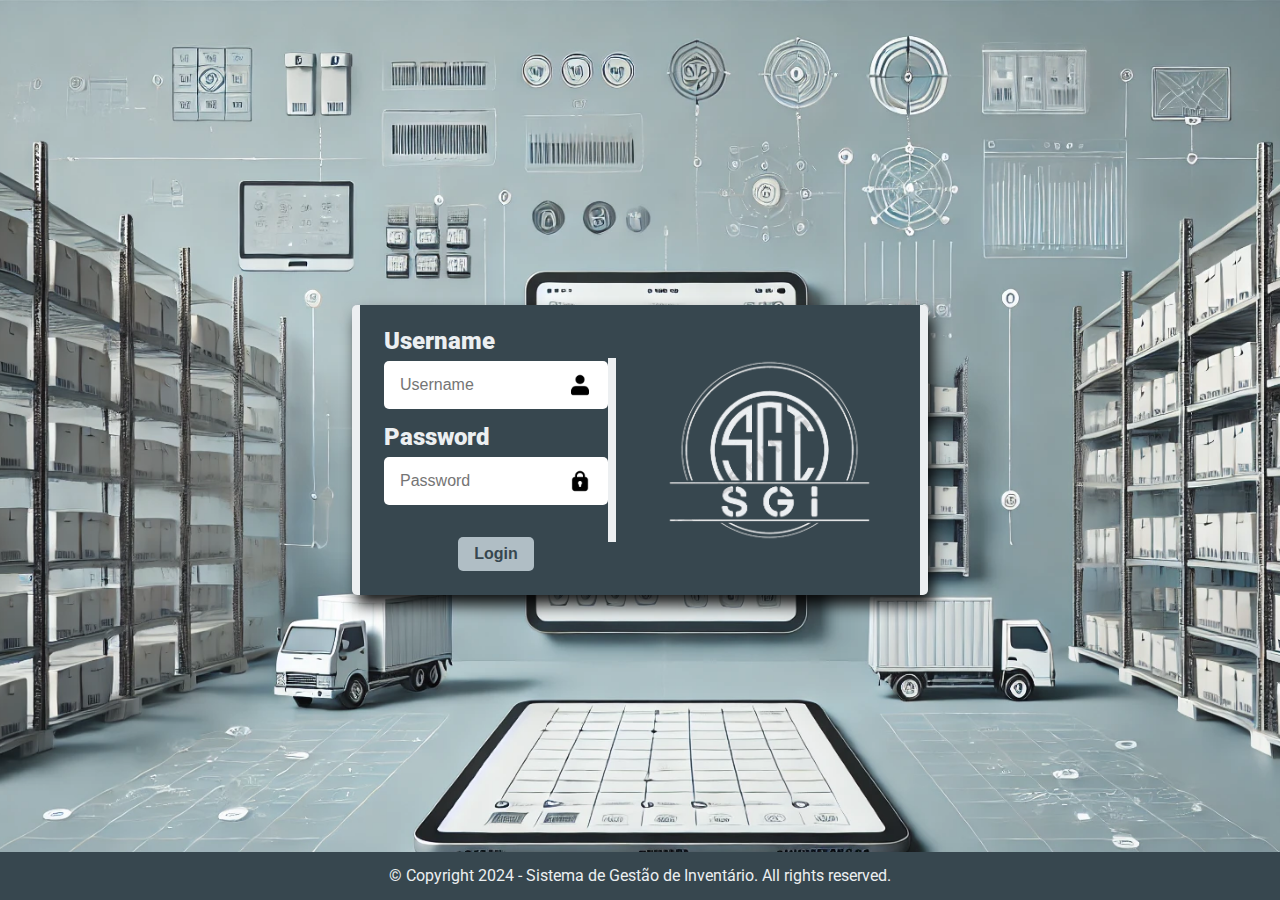
<file: index.html>
<!DOCTYPE html>
<html lang="pt-BR">
<head>
    <meta charset="UTF-8">
    <meta name="viewport" content="width=device-width, initial-scale=1.0">
    <link rel="stylesheet" href="./style/style.css">
    <link rel="stylesheet" href="./style/main.css">
    <link rel="stylesheet" href="./style/footer.css">
    <link rel="shortcut icon" href="./img/Logo - SGI.png" type="image/x-icon">
    <title>SGI</title>
</head>
<body>
    <main class="conteudo">
        <form class="formulario_login" id="loginForm">
            <div class="formulario_1">
                <div class="login_password">
                    <h6 class="username_password">Username</h6>
                    <input class="inpunt_login_password user" type="text" id="username" placeholder="Username" required>
                </div>
                <div class="login_password">
                    <h6 class="username_password">Password</h6>
                    <input class="inpunt_login_password senha" type="password" id="password" placeholder="Password" required>
                </div>
                <button class="botao_form" id="login" type="submit">Login</button>
            </div>
            <img class="logo" src="./img/Logo - SGI.png" alt="Logo SGI">
        </form>       
    </main>

    <footer class="rodape">
        <h1 class="rodape_titulo">© Copyright 2024 - Sistema de Gestão de Inventário. All rights reserved.</h1>
    </footer>
    <script src="./js/login.js"></script>
</body>
</html>
</file>
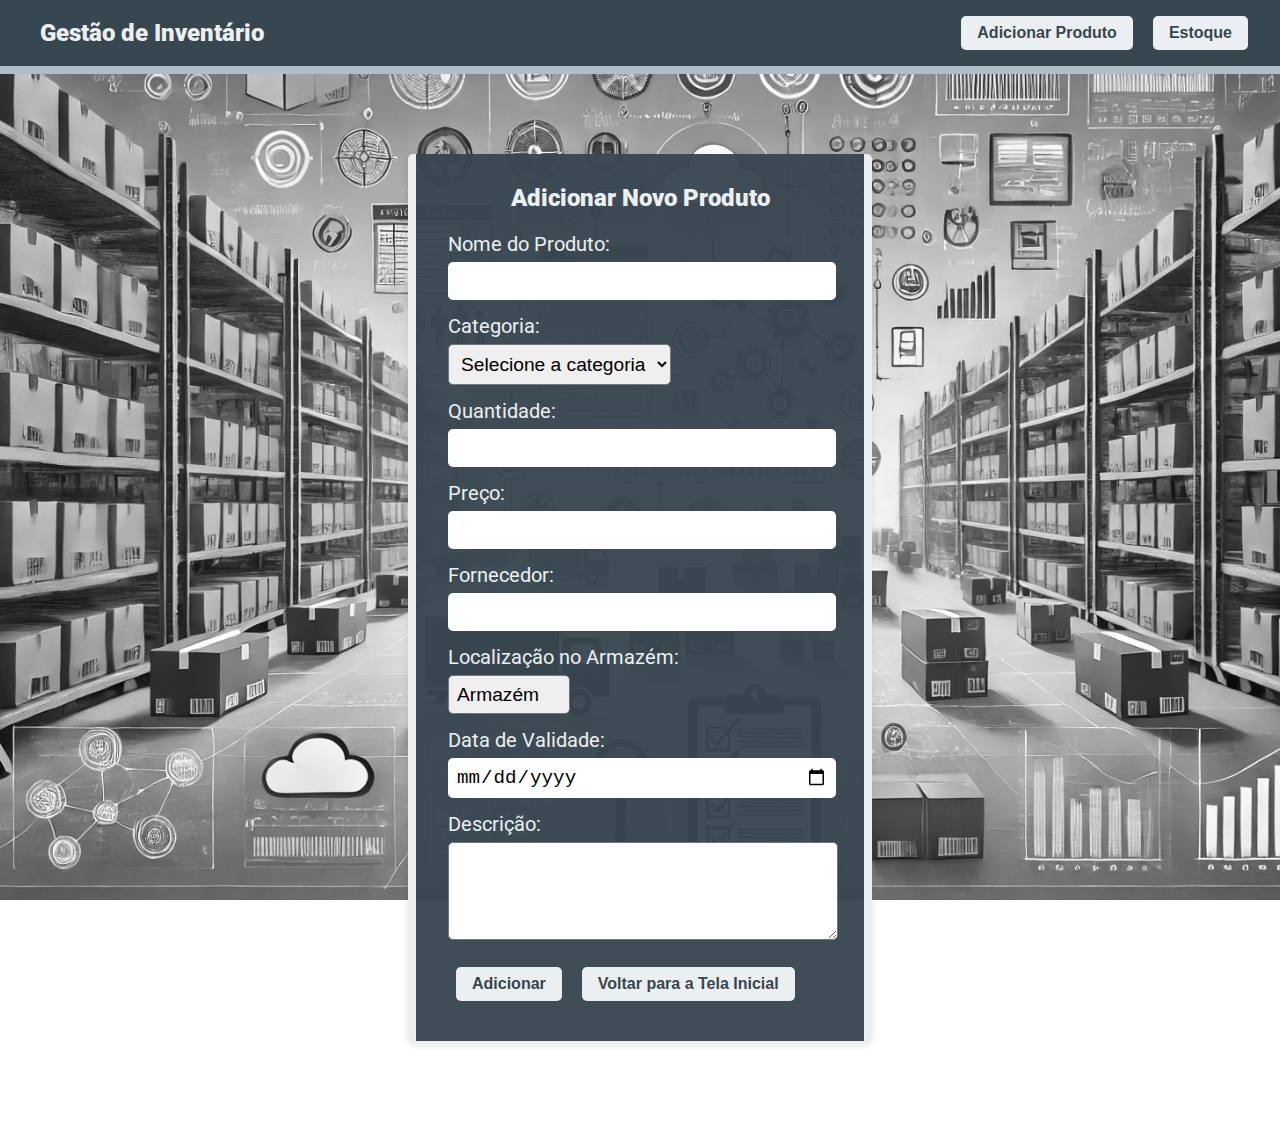
<file: adicionarProduto.html>
<!DOCTYPE html>
<html lang="pt-br">

<head>
    <meta charset="UTF-8">
    <meta name="viewport" content="width=device-width, initial-scale=1.0">
    <title>SGI</title>
    <link rel="shortcut icon" href="./img/Logo - SGI.png" type="image/x-icon">
    <link rel="stylesheet" href="./style/headerTela.css">
    <link rel="stylesheet" href="./style/mainTela.css">
    <link rel="stylesheet" href="./style/mainAddProdutoEstoque.css">
    <link rel="stylesheet" href="./style/style.css">
</head>

<body class="tela_Principal">
    <header class="cabecario_telaprincipal">
        <h1 class="cabecario_telaprincipal_titulo">Gestão de Inventário</h1>
        <div class="grupo_de_botao">
            <button id="adicionar_produto">Adicionar Produto</button>
            <button id="inventario">Estoque</button>
        </div>
    </header>

    <main>
        <section id="add_produto">
            <div class="formulario_secao" >
                <h2 class="formulario_secao_titulo">Adicionar Novo Produto</h2>
                <form id="formulario_produtos">
                    <div class="formacao_grupo">
                        <label for="nome_produto">Nome do Produto:</label>
                        <input type="text" id="nome_produto" name="nome_produto" required>
                    </div>
                    <div class="formacao_grupo">
                        <label for="categorio_produto">Categoria:</label>
                        <select id="categorio_produto" name="categorio_produto" required>
                            <option value="" disabled selected>Selecione a categoria</option>
                            <option value="Eletrônicos">Eletrônicos</option>
                            <option value="Máquinas">Máquinas</option>
                            <option value="Ferramentas">Ferramentas</option>
                            <option value="Materiais">Materiais</option>
                        </select>
                    </div>
                    <div class="formacao_grupo">
                        <label for="quantidade_produto">Quantidade:</label>
                        <input type="number" id="quantidade_produto" name="quantidade_produto" required>
                    </div>
                    <div class="formacao_grupo">
                        <label for="preco_produto">Preço:</label>
                        <input type="text" id="preco_produto" name="preco_produto" required>
                    </div>
                    <div class="formacao_grupo">
                        <label for="fornecedor">Fornecedor:</label>
                        <input type="text" id="fornecedor" name="fornecedor">
                    </div>
                    <div class="formacao_grupo">
                        <label for="local_produto">Localização no Armazém:</label>
                        <select id="local_produto" name="local_produto" required>
                            <option value="">Armazém</option>
                            <option value="E-Safe">E-Safe</option>
                            <option value="HandyStore">HandyStore</option>
                            <option value="EquipStore">EquipStore</option>
                            <option value="MaterialHub">MaterialHub</option>
                        </select>
                    </div>
                    <div class="formacao_grupo">
                        <label for="expiracao_produto">Data de Validade:</label>
                        <input type="date" id="expiracao_produto" name="expiracao_produto">
                    </div>
                    <div class="formacao_grupo">
                        <label for="discricao_produto">Descrição:</label>
                        <textarea id="discricao_produto" name="discricao_produto" rows="4"></textarea>
                    </div>
                    <button type="submit">Adicionar</button>
                    <button type="button" id="botao_voltar">Voltar para a Tela Inicial</button>
                </form>
            </div>
        </section>
    </main>
    <script src="./js/mudarDeTela.js"></script>
    <script src="./js/addProduto.js"></script>
</body>
</html>
</file>
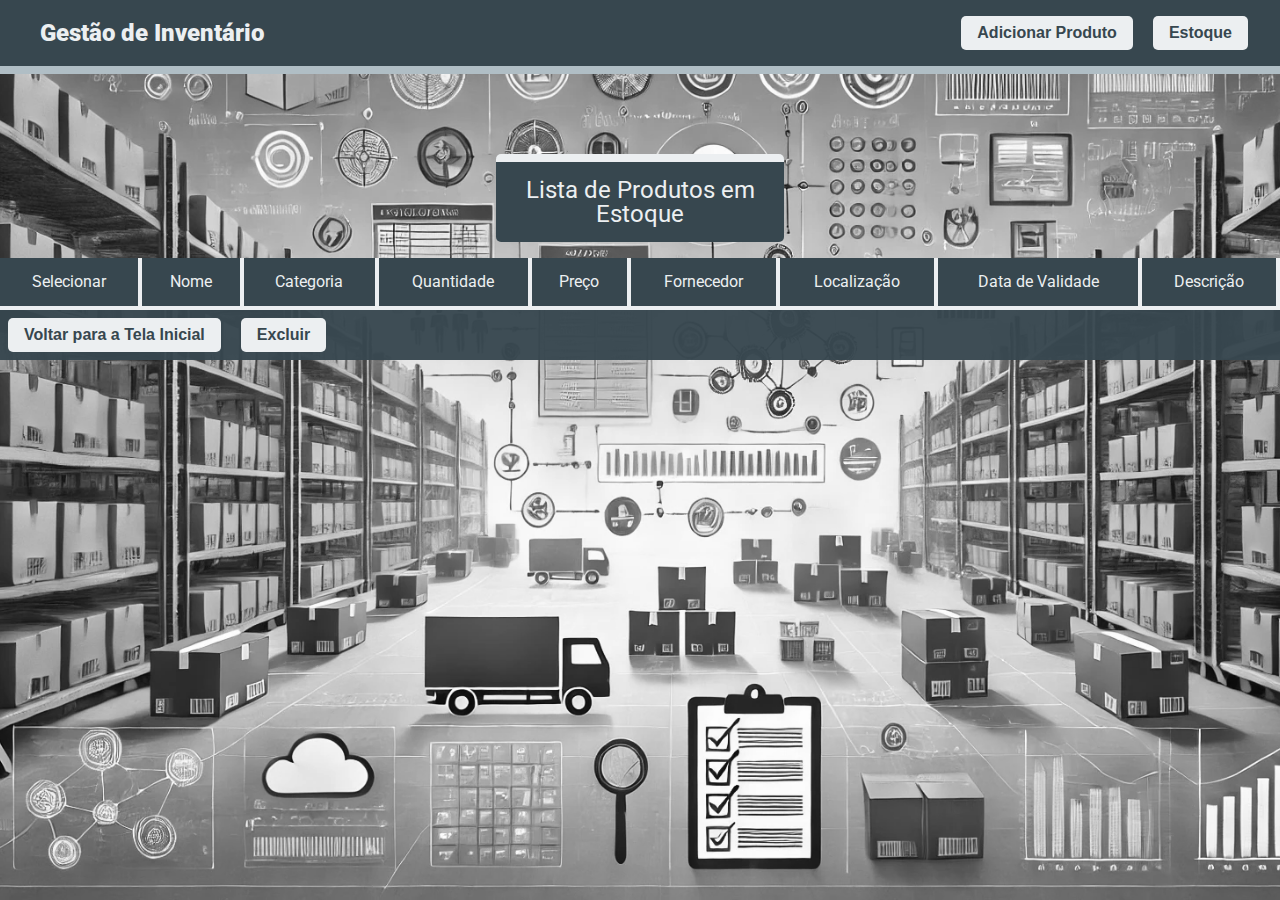
<file: estoque.html>
<!DOCTYPE html>
<html lang="pt-br">

<head>
    <meta charset="UTF-8">
    <meta name="viewport" content="width=device-width, initial-scale=1.0">
    <title>SGI</title>
    <link rel="shortcut icon" href="./img/Logo - SGI.png" type="image/x-icon">
    <link rel="stylesheet" href="./style/headerTela.css">
    <link rel="stylesheet" href="./style/mainTela.css">
    <link rel="stylesheet" href="./style/mainAddProdutoEstoque.css">
    <link rel="stylesheet" href="./style/style.css">
</head>

<body class="tela_Principal">
    <header class="cabecario_telaprincipal">
        <h1 class="cabecario_telaprincipal_titulo">Gestão de Inventário</h1>
        <div class="grupo_de_botao">
            <button id="adicionar_produto">Adicionar Produto</button>
            <button id="inventario">Estoque</button>
        </div>
    </header>
    
    <main>
        <section id="secao_inventario" class="secao_inventario">
            <h2 class="secao_inventario_titulo">Lista de Produtos em Estoque</h2>
            <table id="tabela_inventario">
                <thead>
                    <tr>
                        <th>Selecionar</th>
                        <th>Nome</th>
                        <th>Categoria</th>
                        <th>Quantidade</th>
                        <th>Preço</th>
                        <th>Fornecedor</th>
                        <th>Localização</th>
                        <th>Data de Validade</th>
                        <th>Descrição</th>
                    </tr>
                </thead>
                <tbody>
                    <!-- Os produtos serão adicionados aqui via JavaScript -->
                </tbody>
            </table>
            <div class="teste">
                <button type="button" id="botao_voltar">Voltar para a Tela Inicial</button>
                <button type="button" id="botao_excluir">Excluir</button>
            </div>
        </section>
    </main>
    <script src="./js/mudarDeTela.js"></script>
    <script src="./js/estoque.js"></script>
</body>
</html>
</file>
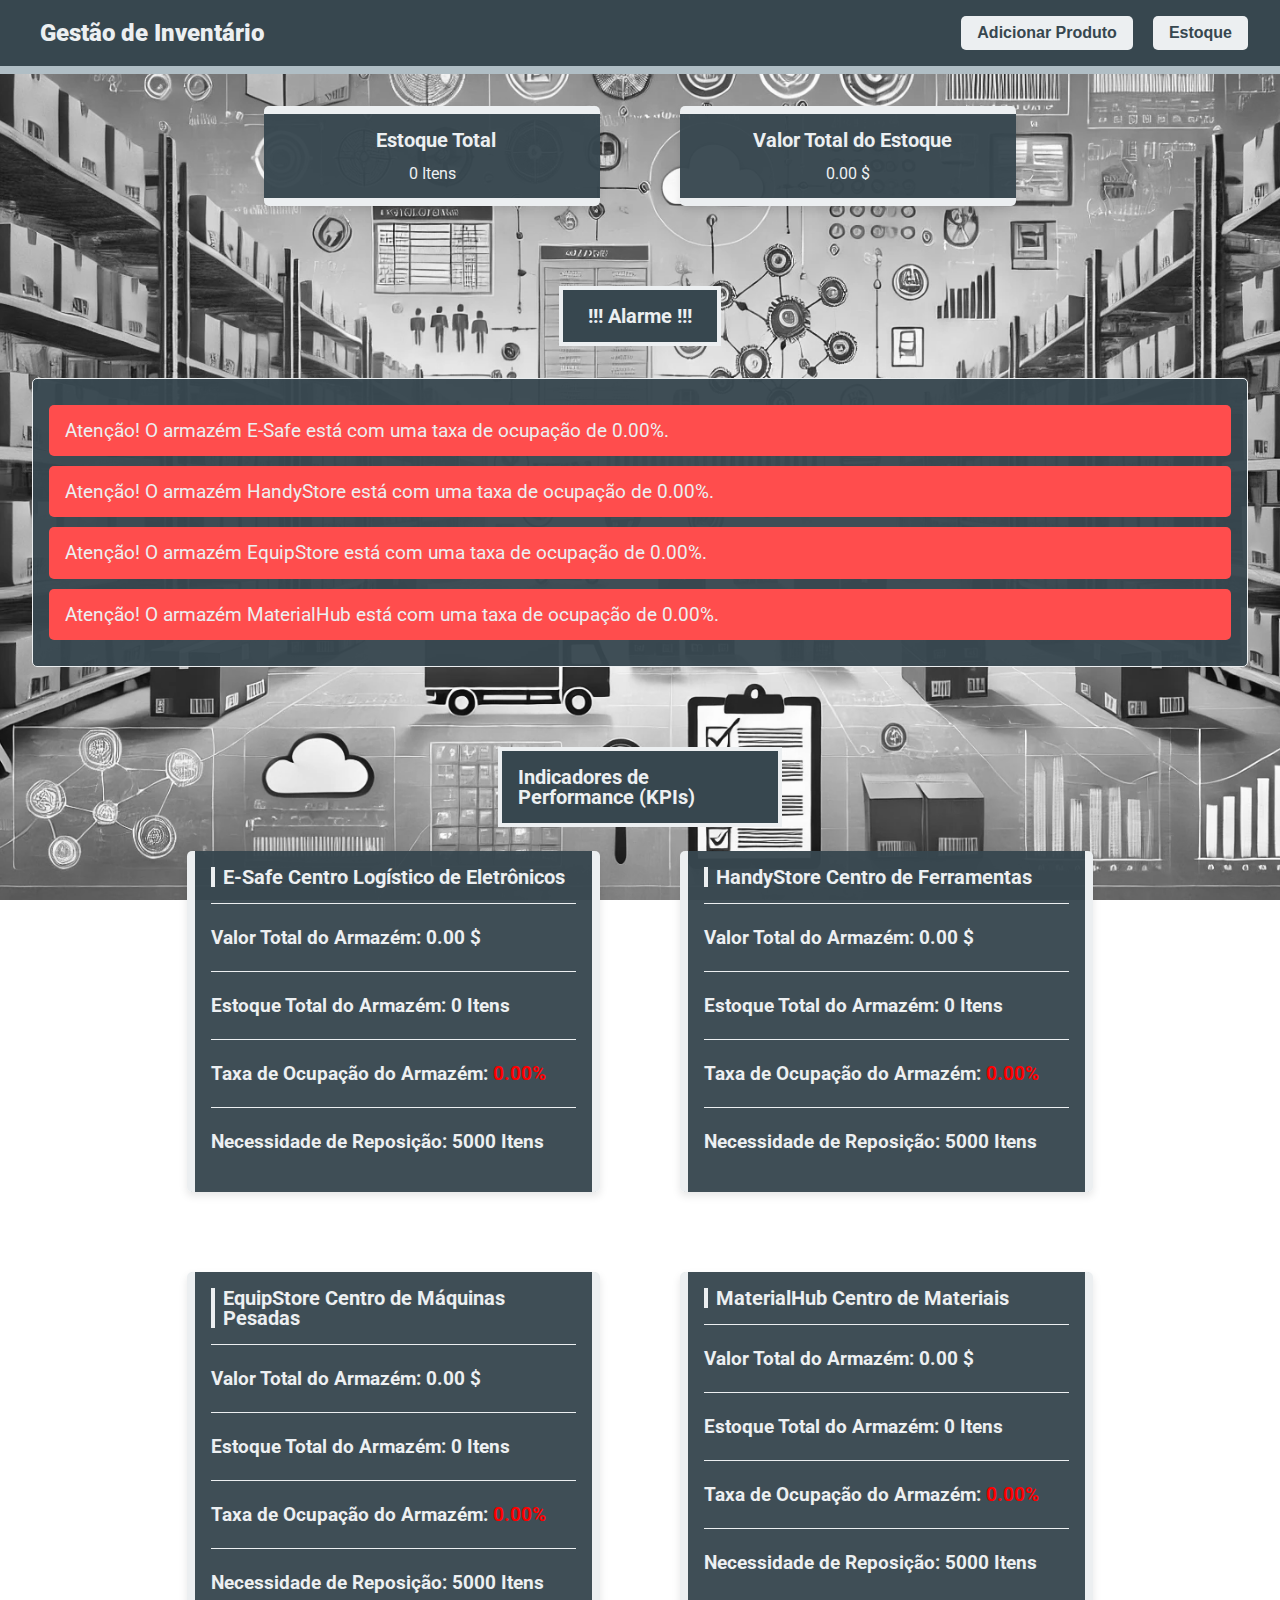
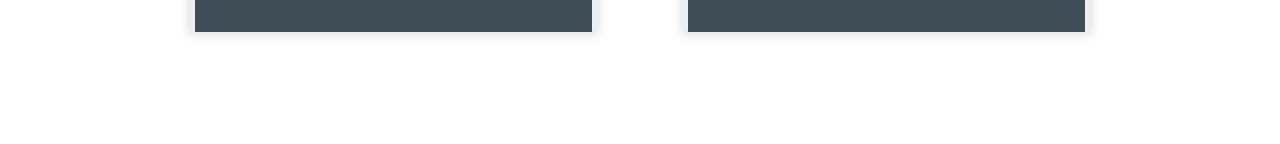
<file: telaPrincipal.html>
<!DOCTYPE html>
<html lang="pt-br">

<head>
    <meta charset="UTF-8">
    <meta name="viewport" content="width=device-width, initial-scale=1.0">
    <title>SGI</title>
    <link rel="shortcut icon" href="./img/Logo - SGI.png" type="image/x-icon">
    <link rel="stylesheet" href="./style/headerTela.css">
    <link rel="stylesheet" href="./style/mainTela.css">
    <link rel="stylesheet" href="./style/mainAddProdutoEstoque.css">
    <link rel="stylesheet" href="./style/style.css">
</head>

<body class="tela_Principal">
    <header class="cabecario_telaprincipal">
        <h1 class="cabecario_telaprincipal_titulo">Gestão de Inventário</h1>
        <div class="grupo_de_botao">
            <button id="adicionar_produto">Adicionar Produto</button>
            <button id="inventario">Estoque</button>
        </div>
    </header>

    <main id="conteudo_telaprincipal">
        <section class="sumario">
            <div class="cartao">
                <h3 class="titulo_cartao">Estoque Total</h3>
                <p id="quantidade_do_estoque">0 Itens</p>
            </div>
            <div class="cartao">
                <h3 class="titulo_cartao">Valor Total do Estoque</h3>
                <p id="valor_total_estoque">0 $</p>
            </div>
        </section>
        <section>
            <h1 class="titulo_alarme">!!! Alarme !!!</h1>
            <div id="alarme" class="secao_alarme"></div>
        </section>

        <section class="kpi">
            <h2 class="kpi_t">Indicadores de Performance (KPIs)</h2>
            <div class="kpi_divisao">
                <div class="kpi_cartao">
                    <h3 class="kpi_titulo">E-Safe Centro Logístico de Eletrônicos</h3>
                    <div class="kpi_div">
                        <p id="valor_e_safe" class="estilo_kpi">Valor Total do Armazém: 0 $</p>
                        <p id="estoque_e_safe" class="estilo_kpi">Estoque Total do Armazém: 0 Itens</p>
                        <p id="taxa_ocupacao_e_safe" class="estilo_kpi">Taxa de Ocupação do Armazém: <span class="taxa_ocupacao_valor">0%</span></p>
                        <p id="reposicao_e_safe" class="estilo_kpi">Necessidade de Reposição: 0 Itens</p>
                    </div>
                </div>
                <div class="kpi_cartao">
                    <h3 class="kpi_titulo">HandyStore Centro de Ferramentas</h3>
                    <div class="kpi_div">
                        <p id="valor_handy_store" class="estilo_kpi">Valor Total do Armazém: 0 $</p>
                        <p id="estoque_handy_store" class="estilo_kpi">Estoque Total do Armazém: 0 Itens</p>
                        <p id="taxa_ocupacao_handy_store" class="estilo_kpi">Taxa de Ocupação do Armazém: <span class="taxa_ocupacao_valor">0%</span></p>
                        <p id="reposicao_handy_store" class="estilo_kpi">Necessidade de Reposição: 0 Itens</p>
                    </div>
                </div>
                <div class="kpi_cartao">
                    <h3 class="kpi_titulo">EquipStore Centro de Máquinas Pesadas</h3>
                    <div class="kpi_div">
                        <p id="valor_equip_store" class="estilo_kpi">Valor Total do Armazém: 0 $</p>
                        <p id="estoque_equip_store" class="estilo_kpi">Estoque Total do Armazém: 0 Itens</p>
                        <p id="taxa_ocupacao_equip_store" class="estilo_kpi">Taxa de Ocupação do Armazém: <span class="taxa_ocupacao_valor">0%</span></p>
                        <p id="reposicao_equip_store" class="estilo_kpi">Necessidade de Reposição: 0 Itens</p>
                    </div>
                </div>
                <div class="kpi_cartao">
                    <h3 class="kpi_titulo">MaterialHub Centro de Materiais</h3>
                    <div class="kpi_div">
                        <p id="valor_material_hub" class="estilo_kpi">Valor Total do Armazém: 0 $</p>
                        <p id="estoque_material_hub" class="estilo_kpi">Estoque Total do Armazém: 0 Itens</p>
                        <p id="taxa_ocupacao_material_hub" class="estilo_kpi">Taxa de Ocupação do Armazém: <span class="taxa_ocupacao_valor">0%</span></p>
                        <p id="reposicao_material_hub" class="estilo_kpi">Necessidade de Reposição: 0 Itens</p>
                    </div>
                </div>
            </div>
        </section>
    </main>
    <script src="./js/mudarDeTela.js"></script>
    <script src="./js/mainTela.js"></script>
</body>
</html>
</file>
<file: style/main.css>
.conteudo {
    display: flex;
    justify-content: center; 
    align-items: center;
    height: 100%;
}

.formulario_login {
    display: flex;
    justify-content: space-between;
    align-items: center;   
    background: var(--cor-cinza-escuro);
    padding: 1.5rem;
    width: 40%;
    border-radius: 5px;
    border-right: 0.5rem solid var(--cor-da-fonte);
    border-left: 0.5rem solid var(--cor-da-fonte);
    box-shadow: 5px 10px 15px rgba(0, 0, 0, 0.9);   
}

.formulario_1 {
    display: flex;
    flex-direction: column;
    align-items: center;
    gap: 1rem;
}

.login_password {
    display: flex;
    flex-direction: column;
    gap: 0.5rem;
}

.user {
    background-image: url(../img/Icone\ -\ Username.png);
    background-size: 1.5rem;
    background-repeat: no-repeat;
    background-position: 11.5rem center;
}

.senha {
    background-image: url(../img/Icone\ -\ Senha.png);
    background-size: 1.5rem;
    background-repeat: no-repeat;
    background-position: 11.5rem center;
}

.username_password {
    font-size: 1.5rem;
    font-weight: 900;
}

.inpunt_login_password {
    font-size: 1rem;
    border-radius: 5px;
    padding: 0.5rem 3rem 0.5rem 1rem;
    width: 10rem;
    height: 2rem;
    outline: none;
    border: none;
}

.botao_form {
    color: var(--cor-cinza-escuro);
    font-size: 1rem;
    font-weight: 600;
    background: var(--cor-cinza-medio);
    border-radius: 5px;
    padding: 0.5rem 1rem;
    margin-top: 1rem;
    border: none;
}

.botao_form:hover {
    background: var(--cor-da-fonte);
    color: var(--cor-cinza-escuro);
    transition: 0.5s;
}

.logo {
    width: 60%;
    border-left: 0.5rem solid var(--cor-da-fonte);
}
</file>
<file: style/footer.css>
.rodape {
    position: fixed;
    bottom: 0;
    width: 100%;
}

.rodape_titulo {
    text-align: center;
    padding: 1rem;
    background: var(--cor-cinza-escuro);
}
</file>
<file: style/headerTela.css>
.cabecario_telaprincipal {
    display: flex;
    align-items: center;
    justify-content: space-between;
    background-color: var(--cor-cinza-escuro);
    padding: 0.5rem 1.5rem 0.5rem 2.5rem;
    border-bottom: 0.5rem solid var(--cor-cinza-medio);
}

.cabecario_telaprincipal_titulo {
    font-size: 1.5rem;
    font-weight: 900;
}
.grupo_de_botao button {
    background-color: var(--cor-da-fonte);
    color: var(--cor-cinza-escuro);
    border: none;
    padding: 0.5rem 1rem;
    margin-left: 0.5rem;
    font-size: 1rem;
    font-weight: 700;
    border-radius: 5px;
    cursor: pointer;
}

.grupo_de_botao button:hover {
    color: var(--cor-da-fonte);
    background-color: var(--cor-cinza-medio);
}
</file>
<file: style/mainTela.css>
.tela_Principal {
    background-image: url(../img/Background.png);
    background-attachment: fixed;
    background-size: cover;
    background-position: center;
}

#conteudo_telaprincipal {
    padding: 2rem;
}

.sumario {
    display: flex;
    justify-content: center;
    gap: 5rem;
}

.cartao {
    width: 25%;
    background-color: var(--cor-cinza-escuro-transparente);
    padding: 1rem;
    box-shadow: 0 4px 8px rgba(0, 0, 0, 0.1);
    border-top: 0.5rem solid var(--cor-da-fonte);
    border-bottom: 0.5rem solid var(--cor-da-fonte);
    border-radius: 5px;
    text-align: center;
}

.titulo_cartao,
.kpi_titulo,
.titulo_estoque,
.kpi_t {
    font-size: 1.25rem;
    font-weight: 700;
    margin-bottom: 1rem;
    padding-left: 0.5rem;
}

.kpi {
    margin: 5rem 0rem;
}

.kpi_t {
    background-color: var(--cor-cinza-escuro);
    border: 0.25rem solid var(--cor-da-fonte);
    padding: 1rem;
    margin: 1.5rem auto;
    width: 20%;
}

.kpi_titulo {
    border-left: 0.25rem solid var(--cor-da-fonte);
}

.kpi_div {
    display: flex;
    flex-direction: column;
}

.estilo_kpi {
    font-size: 1.2rem;
    font-weight: 700;
    border-top: 0.1rem solid var(--cor-da-fonte);
    padding: 1.5rem 0rem;
}

.kpi_divisao {
    display: flex;
    justify-content: center;
    flex-wrap: wrap;
    gap: 5rem;
}

.kpi_cartao {
    background-color: var(--cor-cinza-escuro-transparente);
    width: 30%;
    padding: 1rem;
    box-shadow: 0 4px 8px rgba(0, 0, 0, 0.1);
    border-radius: 5px;
    border-left: 0.5rem solid var(--cor-da-fonte);
    border-right: 0.5rem solid var(--cor-da-fonte);
}

.secao_estoque {
    background-color: var(--cor-cinza-escuro-transparente);
    padding: 2rem;
    box-shadow: 0 4px 8px rgba(0, 0, 0, 0.1);
    border-radius: 5px;
    margin: 2rem;
    border-top: 0.5rem solid var(--cor-da-fonte);
    border-bottom: 0.5rem solid var(--cor-da-fonte);
}

.filtro {
    margin-bottom: 1rem;
}

#achar_produto {
    padding: 0.5rem;
    border: none;
    outline: none;
    font-size: 1rem;
    border-radius: 5px;
    width: 30%;
    margin-bottom: 1rem;
}

#resultado_procura_tabela th,
#resultado_procura_tabela td {
    color: var(--cor-cinza-escuro);
    font-weight: 700;
    padding: 1rem;
    text-align: center;
    border-bottom: 0.5rem solid var(--cor-da-fonte);
    border-left: 0.25rem solid var(--cor-da-fonte);
    ;
}

#resultado_procura_tabela th {
    background-color: var(--cor-cinza-medio);
}

.estoquemedia {
    color: green;
}

.estoquealto {
    color: yellow;
}

.estoquebaixo {
    color: red;
}

.titulo_alarme {
    background-color: var(--cor-cinza-escuro);
    border: 0.25rem solid var(--cor-da-fonte);
    text-align: center;
    padding: 1rem;
    margin: 5rem auto 0rem auto;
    width: 10%;
    font-size: 1.25rem;
    font-weight: 700;
}

.secao_alarme {
    background-color: var(--cor-cinza-escuro-transparente);
    border: 0.1rem solid var(--cor-da-fonte);
    padding: 1rem;
    margin-top: 2rem;
    border-radius: 5px;
}

.alarme_critico {
    font-size: 1.2rem;
    background-color: #ffcc00;
    color: var(--cor-cinza-escuro);
    padding: 1rem;
    margin: 10px 0;
    border-radius: 5px;
}

.alarme_urgente {
    font-size: 1.2rem;
    background-color: #ff4d4d;
    color: var(--cor-da-fonte);
    padding: 1rem;
    margin: 10px 0;
    border-radius: 5px;
}

.alarme_ok {
    background-color: #d4edda;
    color: #155724;
    padding: 1rem;
    margin: 10px 0;
    border-radius: 5px;
}
</file>
<file: style/mainAddProdutoEstoque.css>
#add_produto {
    display: flex;
    margin: auto;
}


.formulario_secao {
    background-color: var(--cor-cinza-escuro-transparente);
    padding: 2rem;
    width: 30%;
    box-shadow: 0 4px 8px rgba(0, 0, 0, 0.1);
    border-left: 0.5rem solid var(--cor-da-fonte);
    border-right: 0.5rem solid var(--cor-da-fonte);
    border-radius: 5px;
    margin: 5rem auto;
}


.formulario_secao_titulo {
    font-size: 1.5rem;
    font-weight: 900;
    margin-bottom: 1.5rem;
    text-align: center;
}
.formacao_grupo {
    margin-bottom: 1rem;
}

.formacao_grupo label {
    font-size: 1.25rem; 
    display: block;
    margin-bottom: 0.5rem; 
}

.formacao_grupo input {
    font-size: 1.2rem;
    width: 97%;
    padding: 0.5rem;
    border: none;
    outline: none;
    border-radius: 5px;
}

#categorio_produto, #local_produto {
    font-size: 1.2rem;
    padding: 0.5rem;
    border-radius: 5px;
}

#discricao_produto {
    width: 100%;
    font-size: 1.25rem;
    border-radius: 5px;
}

#local_produto {
    pointer-events: none;
    appearance: none;
}


/* Estilo Do Estoque */

#tabela_inventario tbody td{
    background-color: var(--cor-cinza-escuro-transparente);
    text-align: center;
    font-size: 1rem;
    border-bottom: 0.1rem solid var(--cor-da-fonte);
    border-right: 0.25rem solid var(--cor-da-fonte) ;
    padding: 1rem;
}

.secao_inventario {
    display: flex;
    flex-direction: column;
}

.secao_inventario_titulo {
    text-align: center;
    font-size: 1.5rem;
    background-color: var(--cor-cinza-escuro);
    padding: 1rem;
    border-top: 0.5rem solid var(--cor-da-fonte);
    border-radius: 5px;
    width: 20%;
    margin: 5rem auto 1rem auto;
}

#tabela_inventario th {
    text-align: center;
    background-color: var(--cor-cinza-escuro);
    padding: 1rem;
    border-right: 0.25rem solid var(--cor-da-fonte);
    border-bottom: 0.25rem solid var(--cor-da-fonte);
}

table {
    width: 100%;
}

button {
    font-weight: 700;
    background-color: var(--cor-da-fonte);
    color: var(--cor-cinza-escuro);
    border: none;
    padding: 0.5rem 1rem;
    margin: 0.5rem;
    font-size: 1rem;
    border-radius: 5px;
    cursor: pointer;
}

button:hover {
    color: var(--cor-da-fonte);
    background-color: var(--cor-cinza-medio);
    transition: 0.5s;
}

.teste {
    background-color: var(--cor-cinza-escuro-transparente);
}
</file>
<file: style/style.css>
@import url('https://fonts.googleapis.com/css2?family=Roboto:ital,wght@0,100;0,300;0,400;0,500;0,700;0,900;1,100;1,300;1,400;1,500;1,700;1,900&display=swap');
@import url(./reset.css);

:root {
    --fonte-principal: 'Roboto';
    --cor-da-fonte: #ECEFF1;
    --cor-cinza-escuro: #37474F;
    --cor-cinza-escuro-transparente: rgba(55, 71, 79, 0.96);
    --cor-cinza-medio: #B0BEC5;
}

body {
    color: var(--cor-da-fonte);
    font-family: var(--fonte-principal);
    background-image: url(../img/Backgraund.webp);
    background-attachment: fixed;
    background-size: cover;
    background-position: center;
}
</file>
